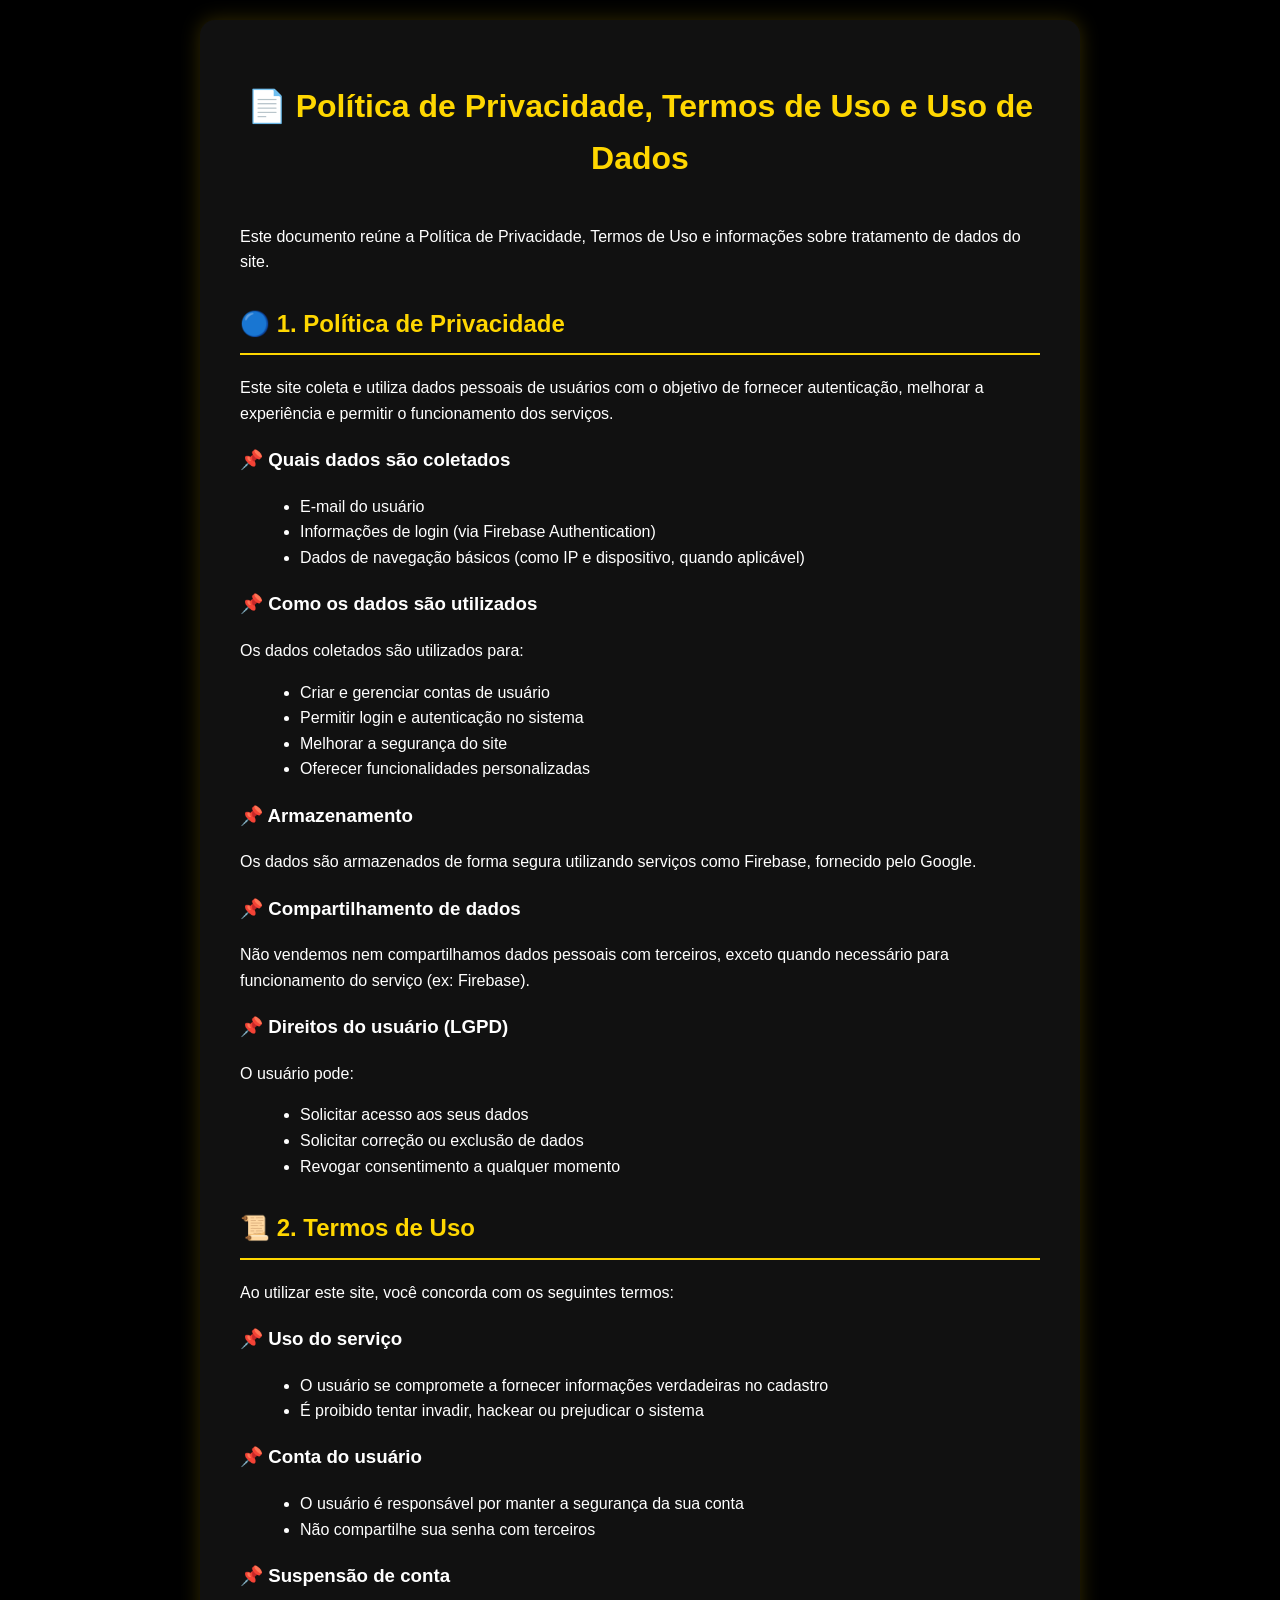
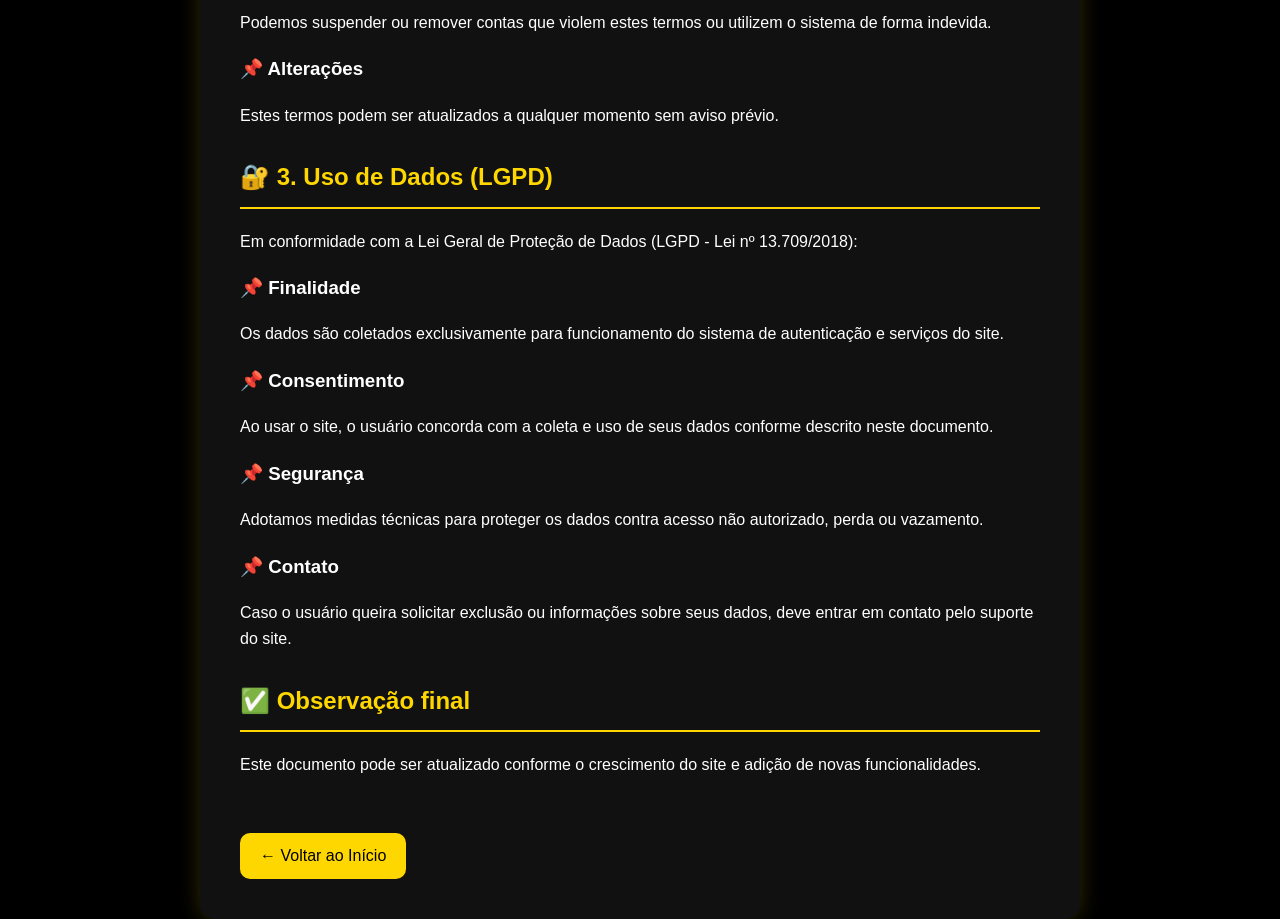
<file: politica.html>
<!DOCTYPE html>
<html lang="pt-BR">
<head>
    <meta charset="UTF-8">
    <meta name="viewport" content="width=device-width, initial-scale=1.0">
    <title>Política de Privacidade e Termos de Uso - Quebrada Cuts</title>
    <link rel="stylesheet" href="style/fundo.css">
    <style>
        body {
            background: black;
            color: white;
            font-family: Arial, sans-serif;
            margin: 0;
            padding: 20px;
            line-height: 1.6;
        }
        .container {
            max-width: 800px;
            margin: 0 auto;
            background: #111;
            padding: 40px;
            border-radius: 15px;
            box-shadow: 0 0 20px rgba(255,215,0,0.2);
        }
        h1, h2 {
            color: gold;
        }
        h1 {
            text-align: center;
            margin-bottom: 40px;
        }
        h2 {
            margin-top: 30px;
            border-bottom: 2px solid gold;
            padding-bottom: 10px;
        }
        ul {
            margin-left: 20px;
        }
        a {
            color: gold;
            text-decoration: none;
        }
        a:hover {
            text-decoration: underline;
        }
        .voltar {
            display: inline-block;
            margin-top: 40px;
            padding: 10px 20px;
            background: gold;
            color: black;
            text-decoration: none;
            border-radius: 10px;
        }
        @media (max-width: 768px) {
            .container {
                padding: 20px;
            }
        }
    </style>
</head>
<body>
    <div class="container">
        <h1>📄 Política de Privacidade, Termos de Uso e Uso de Dados</h1>
        <p>Este documento reúne a Política de Privacidade, Termos de Uso e informações sobre tratamento de dados do site.</p>

        <h2>🔵 1. Política de Privacidade</h2>
        <p>Este site coleta e utiliza dados pessoais de usuários com o objetivo de fornecer autenticação, melhorar a experiência e permitir o funcionamento dos serviços.</p>

        <h3>📌 Quais dados são coletados</h3>
        <ul>
            <li>E-mail do usuário</li>
            <li>Informações de login (via Firebase Authentication)</li>
            <li>Dados de navegação básicos (como IP e dispositivo, quando aplicável)</li>
        </ul>

        <h3>📌 Como os dados são utilizados</h3>
        <p>Os dados coletados são utilizados para:</p>
        <ul>
            <li>Criar e gerenciar contas de usuário</li>
            <li>Permitir login e autenticação no sistema</li>
            <li>Melhorar a segurança do site</li>
            <li>Oferecer funcionalidades personalizadas</li>
        </ul>

        <h3>📌 Armazenamento</h3>
        <p>Os dados são armazenados de forma segura utilizando serviços como Firebase, fornecido pelo Google.</p>

        <h3>📌 Compartilhamento de dados</h3>
        <p>Não vendemos nem compartilhamos dados pessoais com terceiros, exceto quando necessário para funcionamento do serviço (ex: Firebase).</p>

        <h3>📌 Direitos do usuário (LGPD)</h3>
        <p>O usuário pode:</p>
        <ul>
            <li>Solicitar acesso aos seus dados</li>
            <li>Solicitar correção ou exclusão de dados</li>
            <li>Revogar consentimento a qualquer momento</li>
        </ul>

        <h2>📜 2. Termos de Uso</h2>
        <p>Ao utilizar este site, você concorda com os seguintes termos:</p>

        <h3>📌 Uso do serviço</h3>
        <ul>
            <li>O usuário se compromete a fornecer informações verdadeiras no cadastro</li>
            <li>É proibido tentar invadir, hackear ou prejudicar o sistema</li>
        </ul>

        <h3>📌 Conta do usuário</h3>
        <ul>
            <li>O usuário é responsável por manter a segurança da sua conta</li>
            <li>Não compartilhe sua senha com terceiros</li>
        </ul>

        <h3>📌 Suspensão de conta</h3>
        <p>Podemos suspender ou remover contas que violem estes termos ou utilizem o sistema de forma indevida.</p>

        <h3>📌 Alterações</h3>
        <p>Estes termos podem ser atualizados a qualquer momento sem aviso prévio.</p>

        <h2>🔐 3. Uso de Dados (LGPD)</h2>
        <p>Em conformidade com a Lei Geral de Proteção de Dados (LGPD - Lei nº 13.709/2018):</p>

        <h3>📌 Finalidade</h3>
        <p>Os dados são coletados exclusivamente para funcionamento do sistema de autenticação e serviços do site.</p>

        <h3>📌 Consentimento</h3>
        <p>Ao usar o site, o usuário concorda com a coleta e uso de seus dados conforme descrito neste documento.</p>

        <h3>📌 Segurança</h3>
        <p>Adotamos medidas técnicas para proteger os dados contra acesso não autorizado, perda ou vazamento.</p>

        <h3>📌 Contato</h3>
        <p>Caso o usuário queira solicitar exclusão ou informações sobre seus dados, deve entrar em contato pelo suporte do site.</p>

        <h2>✅ Observação final</h2>
        <p>Este documento pode ser atualizado conforme o crescimento do site e adição de novas funcionalidades.</p>

        <a href="index.html" class="voltar">← Voltar ao Início</a>
    </div>
</body>
</html>
</file>
<file: style/fundo.css>
body {
    margin: 0;
    height: 100vh;
    background: linear-gradient(-45deg, #000000, #1a1a1a, #2b2b2b, #000000);
    background-size: 400% 400%;
    animation: gradientBG 10s ease infinite;
}

@keyframes gradientBG {
    0% { background-position: 0% 50%; }
    50% { background-position: 100% 50%; }
    100% { background-position: 0% 50%; }
}
</file>
